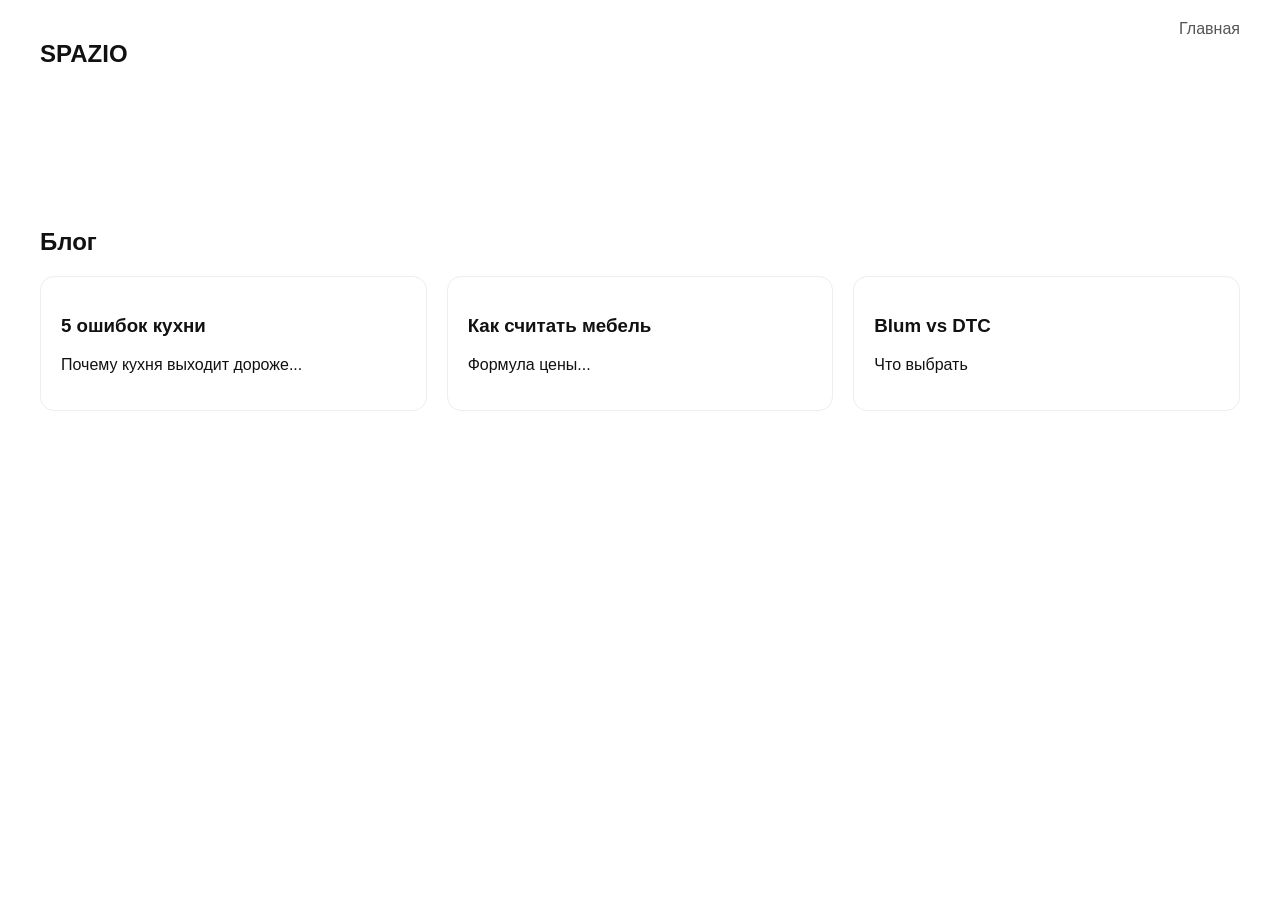
<file: blog.html>
<!DOCTYPE html>
<html lang="ru">
<head>
<meta charset="UTF-8">
<meta name="viewport" content="width=device-width, initial-scale=1.0">
<title>Блог — Spazio</title>
<link rel="stylesheet" href="style.css">
</head>
<body>

<header class="container header">
  <h2>SPAZIO</h2>
  <nav>
    <a href="index.html">Главная</a>
  </nav>
</header>

<section class="section container">
  <h2>Блог</h2>

  <div class="grid grid-3">
    <div class="card">
      <h3>5 ошибок кухни</h3>
      <p>Почему кухня выходит дороже...</p>
    </div>

    <div class="card">
      <h3>Как считать мебель</h3>
      <p>Формула цены...</p>
    </div>

    <div class="card">
      <h3>Blum vs DTC</h3>
      <p>Что выбрать</p>
    </div>
  </div>
</section>

</body>
</html>
</file>
<file: style.css>
body {
  font-family: 'Inter', sans-serif;
  margin: 0;
  background: #fff;
  color: #111;
}

.container {
  max-width: 1200px;
  margin: auto;
  padding: 20px;
}

.header {
  display: flex;
  justify-content: space-between;
}

nav a {
  margin-left: 20px;
  text-decoration: none;
  color: #555;
}

.hero {
  text-align: center;
  padding: 140px 20px;
}

.btn {
  background: black;
  color: white;
  padding: 14px 30px;
  border-radius: 12px;
  display: inline-block;
}

.section {
  padding: 100px 0;
}

.grid {
  display: grid;
  gap: 20px;
}

.grid-3 {
  grid-template-columns: repeat(auto-fit, minmax(280px, 1fr));
}

.card {
  border: 1px solid #eee;
  padding: 20px;
  border-radius: 14px;
  transition: 0.3s;
}

.card img {
  width: 100%;
  border-radius: 10px;
}

.hover:hover {
  transform: translateY(-10px) scale(1.03);
}

.dark {
  background: black;
  color: white;
  text-align: center;
}

.quiz-box {
  max-width: 420px;
  margin: 40px auto;
  background: #111;
  padding: 30px;
  border-radius: 16px;
}

.step {
  display: none;
  animation: fade 0.4s;
}

.step.active {
  display: block;
}

.step button {
  width: 100%;
  margin-top: 10px;
  padding: 14px;
  border-radius: 10px;
  border: none;
  cursor: pointer;
}

input {
  width: 100%;
  padding: 14px;
  margin-top: 10px;
  border-radius: 10px;
  border: none;
}

.progress {
  height: 6px;
  background: #333;
  border-radius: 10px;
  margin-bottom: 20px;
}

.progress-bar {
  height: 100%;
  width: 33%;
  background: white;
  transition: 0.3s;
}

#priceBox {
  margin-top: 10px;
  font-weight: bold;
}

.floating {
  position: fixed;
  bottom: 20px;
  right: 20px;
  background: black;
  color: white;
  padding: 15px;
  border-radius: 50%;
}
.partners {
  display: flex;
  justify-content: space-around;
  flex-wrap: wrap;
  gap: 20px;
  margin-top: 30px;
}

.partners div {
  padding: 20px 30px;
  border: 1px solid #eee;
  border-radius: 10px;
  font-weight: 600;
  background: #fafafa;
}
@keyframes fade {
  from {opacity: 0; transform: translateY(10px);}
  to {opacity: 1; transform: translateY(0);}
}
</file>
